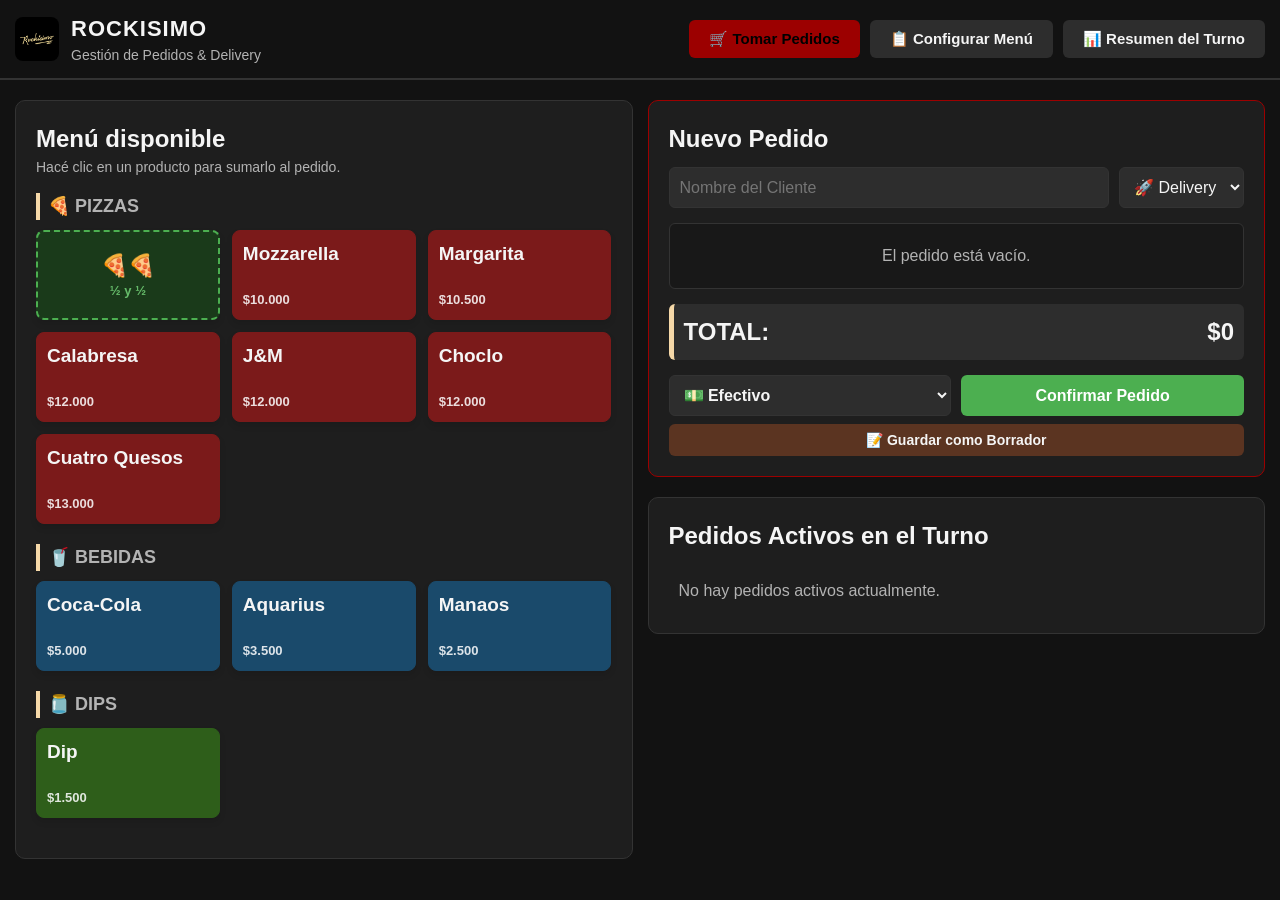
<file: index.html>
<!DOCTYPE html>
<html lang="es-AR">
<head>
    <meta charset="UTF-8">
    <meta name="viewport" content="width=device-width, initial-scale=1.0">
    <title>🍕 ROCKISIMO - Sistema de Pedidos</title>
    <link rel="stylesheet" href="css/estilos.css">
</head>
<body>

    <header>
        <div style="display:flex; align-items:center; gap:12px;">
            <img src="img/logo.png" alt="Rockísimo" style="height:44px; width:44px; border-radius:8px; object-fit:cover;">
            <div>
                <h1 style="font-size:22px; letter-spacing:1px;">ROCKISIMO</h1>
                <p style="color: var(--texto-secundario); font-size: 14px;">Gestión de Pedidos & Delivery</p>
            </div>
        </div>
        <div class="nav-botones">
            <button class="btn-nav activo" id="btn-vista-pedidos" onclick="cambiarVista('pedidos')">🛒 Tomar Pedidos</button>
            <button class="btn-nav" id="btn-vista-menu" onclick="cambiarVista('menu')">📋 Configurar Menú</button>
            <button class="btn-nav" id="btn-vista-balance" onclick="cambiarVista('balance')">📊 Resumen del Turno</button>
        </div>
    </header>

    <main class="contenedor-principal">

        <!-- ================================================ -->
        <!-- SECCIÓN 1: TOMA DE PEDIDOS                       -->
        <!-- ================================================ -->
        <section id="seccion-pedidos" class="doble-columna seccion-pedido-actual">

            <!-- Panel izquierdo: Menú de productos -->
            <div class="panel">
                <h2>Menú disponible</h2>
                <p style="color: var(--texto-secundario); margin-bottom: 15px; font-size: 14px;">Hacé clic en un producto para sumarlo al pedido.</p>
                <div id="contenedor-menu-operaciones"></div>
            </div>

            <!-- Panel derecho: Formulario de pedido + pedidos activos -->
            <div style="display: flex; flex-direction: column; gap: 20px;">

                <!-- Formulario del pedido actual -->
                <div class="panel" style="border-color: var(--primario);">
                    <h2 id="titulo-pedido-actual">Nuevo Pedido</h2>
                    <input type="hidden" id="editando-pedido-id" value="">

                    <div class="datos-cliente" style="margin-top: 10px;">
                        <input type="text" id="cliente-nombre" placeholder="Nombre del Cliente" autocomplete="off">
                        <select id="pedido-modalidad" style="width: 150px;" onchange="renderizarCarrito()">
                            <option value="Delivery">🚀 Delivery</option>
                            <option value="Retiro">🛍️ Retiro</option>
                        </select>
                    </div>

                    <div class="lista-items-pedido" id="carrito-items">
                        <p style="text-align: center; color: var(--texto-secundario); padding: 20px;">El pedido está vacío.</p>
                    </div>

                    <div class="contenedor-total">
                        <span>TOTAL:</span>
                        <span id="carrito-total">$0</span>
                    </div>

                    <div class="acciones-confirmacion">
                        <select id="pedido-pago" style="font-weight: bold;">
                            <option value="Efectivo">💵 Efectivo</option>
                            <option value="Transferencia">📱 Transferencia</option>
                        </select>
                        <button class="btn-accion btn-agregar" id="btn-confirmar-pedido" onclick="confirmarPedido()">Confirmar Pedido</button>
                    </div>

                    <button class="btn-accion" id="btn-guardar-borrador" onclick="guardarBorrador()"
                            style="width:100%; margin-top:8px; background:#5B3421; color:#f5f5f5; font-size:14px; padding:8px;">
                        📝 Guardar como Borrador
                    </button>

                    <button class="btn-accion btn-cancelar oculto" id="btn-cancelar-edicion" onclick="cancelarEdicion()"
                            style="width:100%; margin-top: 10px; font-size: 14px; padding: 5px;">
                        Cancelar Edición
                    </button>
                </div>

                <!-- Lista de pedidos activos -->
                <div class="panel">
                    <h2>Pedidos Activos en el Turno</h2>

                    <!-- Borradores (oculto si no hay ninguno) -->
                    <div id="seccion-borradores" class="oculto">
                        <p class="seccion-borradores-titulo">📝 Pedidos en Borrador</p>
                        <div class="lista-pedidos-activos" id="contenedor-borradores"></div>
                        <hr style="border-color: var(--borde); margin: 15px 0;">
                    </div>

                    <div class="lista-pedidos-activos" id="contenedor-pedidos-activos"></div>
                </div>

            </div>
        </section>

        <!-- ================================================ -->
        <!-- SECCIÓN 2: ADMINISTRACIÓN DEL MENÚ               -->
        <!-- ================================================ -->
        <section id="seccion-menu" class="panel oculto doble-columna">
            <h2>Administración del Menú</h2>
            <p style="color: var(--texto-secundario); margin-bottom: 15px;">Cargá los productos que se venden en el local. Se guardan automáticamente.</p>

            <!-- Costo de Delivery destacado -->
            <div id="panel-delivery" style="background:#252525; border:2px solid #9C0000; border-radius:10px; padding:15px; margin-bottom:20px; display:flex; align-items:center; gap:15px; flex-wrap:wrap;">
                <span style="font-size:28px;">🛵</span>
                <div style="flex:1;">
                    <div style="font-weight:bold; font-size:16px; color:#f5f5f5;">Costo de Delivery</div>
                    <div style="font-size:12px; color:var(--texto-secundario);">Se suma automáticamente a cada pedido Delivery</div>
                </div>
                <div id="delivery-vista" style="display:flex; align-items:center; gap:10px;">
                    <span id="delivery-precio-txt" style="font-size:22px; font-weight:bold; color:#f5f5f5;">$0</span>
                    <button class="btn-accion btn-info" onclick="editarDelivery()" style="padding:8px 16px; font-size:14px;">✏️ Editar precio</button>
                </div>
                <div id="delivery-edicion" style="display:none; align-items:center; gap:10px; flex-wrap:wrap;">
                    <input type="number" id="delivery-nuevo-precio" placeholder="Nuevo precio" min="0" style="width:140px;">
                    <button class="btn-accion btn-agregar" onclick="guardarPrecioDelivery()" style="padding:8px 16px; font-size:14px;">✔ Guardar</button>
                    <button class="btn-accion btn-cancelar" onclick="cancelarEditarDelivery()" style="padding:8px 16px; font-size:14px;">✖ Cancelar</button>
                </div>
            </div>

            <!-- Formulario de nuevo producto -->
            <div class="form-producto">
                <div>
                    <label style="font-size: 14px; display:block; margin-bottom: 5px;">Nombre del Producto</label>
                    <input type="text" id="prod-nombre" placeholder="Ej: Pizza Muzzarella grande" autocomplete="off">
                </div>
                <div>
                    <label style="font-size: 14px; display:block; margin-bottom: 5px;">Categoría</label>
                    <select id="prod-categoria">
                        <option value="Pizzas">Pizzas</option>
                        <option value="Bebidas">Bebidas</option>
                        <option value="Dips">Dips</option>
                        <option value="Servicios">Servicios</option>
                    </select>
                </div>
                <div>
                    <label style="font-size: 14px; display:block; margin-bottom: 5px;">Precio ($)</label>
                    <input type="number" id="prod-precio" placeholder="Ej: 4500" min="0">
                </div>
                <button class="btn-accion btn-agregar" onclick="guardarProducto()">Guardar</button>
            </div>

            <!-- Nueva categoría -->
            <div style="display:flex; gap:10px; align-items:flex-end; background:#1e1e1e; padding:12px; border-radius:8px; margin-bottom:15px;">
                <div style="flex:1;">
                    <label style="font-size:14px; display:block; margin-bottom:5px;">➕ Nueva categoría</label>
                    <input type="text" id="nueva-categoria-input" placeholder="Ej: Postres, Combos..." autocomplete="off">
                </div>
                <button class="btn-accion btn-info" onclick="agregarNuevaCategoria()" style="white-space:nowrap;">Agregar Categoría</button>
            </div>

            <!-- Colores por categoría -->
            <div style="background:#1e1e1e; border:1px solid var(--borde); border-radius:10px; padding:15px; margin-bottom:20px;">
                <h3 style="margin-bottom:12px; font-size:15px; color:var(--texto-principal);">🎨 Color de botones por categoría</h3>
                <p style="font-size:12px; color:var(--texto-secundario); margin-bottom:10px;">Hacé clic en el color para cambiarlo. Se aplica al instante en la pantalla de pedidos.</p>
                <div id="panel-colores-cat" style="display:flex; flex-wrap:wrap; gap:10px;"></div>
            </div>

            <!-- Tabla del menú -->
            <table class="tabla-admin">
                <thead>
                    <tr>
                        <th>Producto</th>
                        <th>Categoría</th>
                        <th>Precio</th>
                        <th style="text-align: center;">Acciones</th>
                    </tr>
                </thead>
                <tbody id="tabla-menu-cuerpo"></tbody>
            </table>
        </section>

        <!-- ================================================ -->
        <!-- SECCIÓN 3: RESUMEN DEL TURNO / BALANCE           -->
        <!-- ================================================ -->
        <section id="seccion-balance" class="panel oculto doble-columna">
            <h2>Resumen del Turno / Balance</h2>
            <p style="color: var(--texto-secundario); margin-bottom: 20px;">Control de caja, estadísticas de ventas del turno y auditoría.</p>

            <div id="fecha-jornada" style="font-size:15px; color:var(--texto-secundario); margin-bottom:12px; letter-spacing:0.5px;"></div>

            <!-- Totales -->
            <div class="resumen-grilla" style="grid-template-columns: 1.4fr 1fr 1fr;">
                <div class="tarjeta-balance" style="border-bottom-color: #ff9800; border-bottom-width: 5px;">
                    <h3 style="color:var(--texto-secundario);">💰 Total General de la Noche</h3>
                    <div class="monto-balance" id="balance-total" style="color: #ff9800; font-size:36px;">$0</div>
                </div>
                <div class="tarjeta-balance efec">
                    <h3>💵 Efectivo</h3>
                    <div class="monto-balance" id="balance-efectivo" style="color: #4caf50;">$0</div>
                </div>
                <div class="tarjeta-balance transf">
                    <h3>📱 Transferencia</h3>
                    <div class="monto-balance" id="balance-transferencia" style="color: #2196f3;">$0</div>
                </div>
            </div>

            <div style="display: grid; grid-template-columns: 1fr; gap: 20px; margin-bottom: 20px;" id="subsecciones-balance-grilla">

                <!-- Detalle de ventas -->
                <div>
                    <h3 style="margin-bottom: 10px;">📦 Detalle de Ventas por Producto</h3>
                    <div id="total-pizzas-banner" style="display:none; background:#7B1A1A; border-radius:8px; padding:10px 14px; margin-bottom:10px; font-size:15px; font-weight:bold; color:#fff;">
                        🍕 Total pizzas vendidas: <span id="total-pizzas-num">0</span>
                    </div>
                    <ul class="ranking-lista" id="balance-ranking"></ul>
                </div>

                <!-- Estadísticas de horarios -->
                <div>
                    <h3 style="margin-bottom: 10px;">🕐 Estadísticas de Horarios y Tiempos</h3>
                    <div id="stats-horarios" style="background:#181818; border-radius:8px; padding:15px;">
                        <p style="color:var(--texto-secundario); font-size:13px;">Sin datos suficientes aún.</p>
                    </div>
                </div>

                <!-- Pedidos cancelados (control interno, no aparece en reportes) -->
                <div id="seccion-cancelados-balance" style="display:none;">
                    <h3 style="margin-bottom:10px; color:var(--peligro);">❌ Pedidos Cancelados <span style="font-size:12px; font-weight:normal; color:var(--texto-secundario);">(control interno — no afectan el balance)</span></h3>
                    <table class="tabla-admin" style="font-size:14px;">
                        <thead>
                            <tr>
                                <th>ID</th><th>Cliente</th><th>Modalidad</th><th>Total</th><th>Acción</th>
                            </tr>
                        </thead>
                        <tbody id="cancelados-lista"></tbody>
                    </table>
                </div>

                <!-- Auditoría de pedidos -->
                <div>
                    <h3 style="margin-bottom: 10px;">📋 Auditoría de todos los Pedidos del Turno</h3>
                    <table class="tabla-admin" style="font-size: 14px;">
                        <thead>
                            <tr>
                                <th>ID</th>
                                <th>Cliente</th>
                                <th>Modalidad</th>
                                <th>Pago</th>
                                <th>Total</th>
                                <th>Entrada → Salida</th>
                                <th>Estado</th>
                            </tr>
                        </thead>
                        <tbody id="balance-tabla-pedidos"></tbody>
                    </table>
                </div>

            </div>

            <div class="acciones-balance">
                <button class="btn-accion btn-info" onclick="window.print()">🖨️ Imprimir Resumen</button>
                <button class="btn-accion" onclick="compartirResumen()" style="background:#25D366; color:#fff; border:none;">📤 Compartir Resumen</button>
                <button class="btn-accion btn-cancelar" onclick="cerrarTurno()" style="margin-left: auto;">🏁 Cerrar Turno (Reiniciar)</button>
            </div>
        </section>

    </main>

    <!-- Modal Mitad y Mitad -->
    <div id="modal-mitad">
        <div class="modal-caja">
            <h3 id="modal-mitad-titulo">🍕 Mitad y Mitad</h3>
            <p class="subtitulo-modal" id="modal-mitad-subtitulo">Elegí la primera mitad</p>
            <div class="lista-pizzas" id="modal-lista-pizzas"></div>
            <div class="acciones-modal">
                <button class="btn-cancelar-modal" onclick="cerrarModalMitad()">Cancelar</button>
                <button class="btn-confirmar-modal" id="btn-confirmar-mitad" disabled onclick="confirmarMitad()">Siguiente →</button>
            </div>
        </div>
    </div>

    <!-- Scripts en orden de dependencia -->
    <script src="js/storage.js"></script>
    <script src="js/menu.js"></script>
    <script src="js/pedidos.js"></script>
    <script src="js/balance.js"></script>
    <script src="js/app.js"></script>

</body>
</html>
</file>
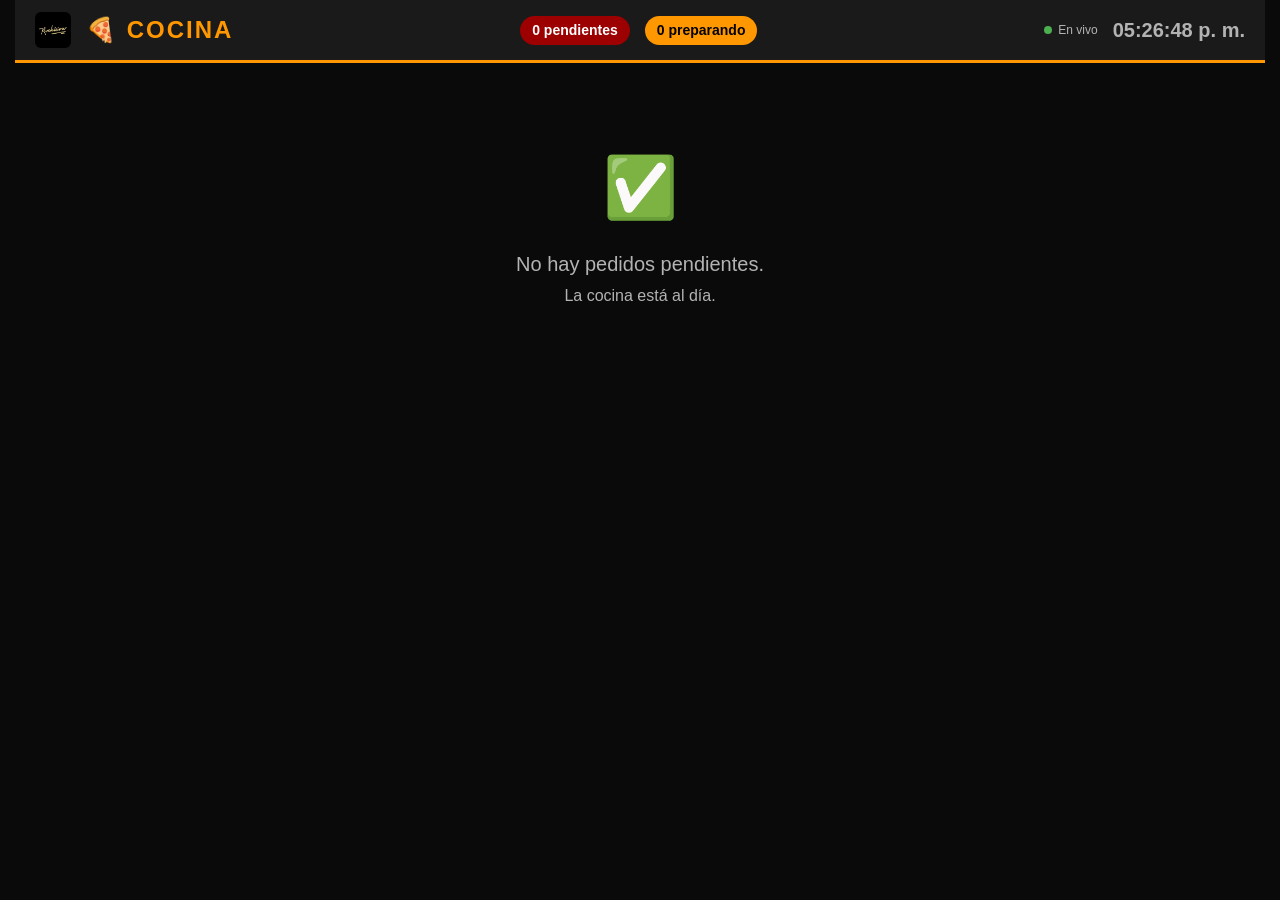
<file: cocina.html>
<!DOCTYPE html>
<html lang="es-AR">
<head>
    <meta charset="UTF-8">
    <meta name="viewport" content="width=device-width, initial-scale=1.0">
    <title>🍕 ROCKISIMO — Cocina</title>
    <link rel="stylesheet" href="css/estilos.css">
    <link rel="stylesheet" href="css/cocina.css">
</head>
<body>

    <div class="cocina-header-bar">
        <div style="display:flex; align-items:center; gap:15px;">
            <img src="img/logo.png" alt="Rockísimo" style="height:36px; width:36px; border-radius:6px; object-fit:cover;">
            <span class="cocina-titulo">🍕 COCINA</span>
        </div>

        <div class="cocina-contadores">
            <span class="cocina-contador-chip pendientes" id="cnt-pendientes">0 pendientes</span>
            <span class="cocina-contador-chip preparando" id="cnt-preparando">0 preparando</span>
        </div>

        <div style="display:flex; align-items:center; gap:15px;">
            <div class="refresh-indicator">
                <div class="refresh-dot"></div>
                <span>En vivo</span>
            </div>
            <span class="cocina-reloj" id="cocina-reloj">--:--:--</span>
        </div>
    </div>

    <div class="cocina-grid" id="contenedor-cocina">
        <div class="cocina-vacia">
            <span class="icono">⏳</span>
            Cargando pedidos...
        </div>
    </div>

    <!-- Scripts en orden de dependencia -->
    <script src="js/storage.js"></script>
    <script src="js/cocina.js"></script>

</body>
</html>
</file>
<file: css/estilos.css>
/* --- ESTILOS GENERALES Y TEMA OSCURO --- */
:root {
    --bg-principal: #121212;
    --bg-tarjeta: #1e1e1e;
    --bg-input: #2d2d2d;
    --texto-principal: #f5f5f5;
    --texto-secundario: #b3b3b3;
    --primario: #9C0000;
    --primario-hover: #7a0000;
    --exito: #4caf50;
    --exito-hover: #43a047;
    --peligro: #f44336;
    --peligro-hover: #e53935;
    --info: #2196f3;
    --borde: #333333;
}

* {
    box-sizing: border-box;
    margin: 0;
    padding: 0;
    font-family: 'Segoe UI', Roboto, Helvetica, Arial, sans-serif;
}

body {
    background-color: var(--bg-principal);
    color: var(--texto-principal);
    padding: 15px;
    padding-top: 0;
    line-height: 1.5;
}

header {
    display: flex;
    justify-content: space-between;
    align-items: center;
    padding: 12px 15px 12px 15px;
    border-bottom: 2px solid var(--borde);
    margin-bottom: 20px;
    position: sticky;
    top: 0;
    z-index: 1000;
    background-color: var(--bg-principal);
    margin-left: -15px;
    margin-right: -15px;
}

h1, h2, h3 {
    color: var(--texto-principal);
}

button {
    cursor: pointer;
    border: none;
    border-radius: 6px;
    font-weight: bold;
    transition: background 0.2s, transform 0.1s;
}

button:active {
    transform: scale(0.98);
}

input, select {
    background-color: var(--bg-input);
    color: var(--texto-principal);
    border: 1px solid var(--borde);
    padding: 10px;
    border-radius: 6px;
    font-size: 16px;
    width: 100%;
}

input:focus, select:focus {
    outline: 2px solid var(--primario);
}

/* --- DISEÑO EN GRILLA (RESPONSIVE) --- */
.contenedor-principal {
    display: grid;
    grid-template-columns: 1fr;
    gap: 20px;
}

@media (min-width: 1024px) {
    .contenedor-principal {
        grid-template-columns: 1.2fr 0.8fr;
    }
    .doble-columna {
        grid-column: span 2;
    }
}

.panel {
    background-color: var(--bg-tarjeta);
    border: 1px solid var(--borde);
    border-radius: 10px;
    padding: 20px;
}

/* --- BOTONES DE NAVEGACIÓN DE SECCIONES --- */
.nav-botones {
    display: flex;
    gap: 10px;
    flex-wrap: wrap;
}

.btn-nav {
    padding: 10px 20px;
    background-color: var(--bg-input);
    color: var(--texto-principal);
    font-size: 15px;
}

.btn-nav.activo {
    background-color: var(--primario);
    color: #000;
}

/* --- MÓDULO 1: CONFIGURACIÓN DEL MENÚ --- */
.oculto {
    display: none !important;
}

.form-producto {
    display: grid;
    grid-template-columns: repeat(auto-fit, minmax(200px, 1fr)) auto;
    gap: 10px;
    align-items: flex-end;
    margin-bottom: 20px;
    background: #1e1e1e;
    padding: 15px;
    border-radius: 8px;
}

.btn-accion {
    padding: 10px 20px;
    font-size: 16px;
}

.btn-agregar { background-color: var(--exito); color: white; }
.btn-agregar:hover { background-color: var(--exito-hover); }
.btn-cancelar { background-color: var(--peligro); color: white; }
.btn-cancelar:hover { background-color: var(--peligro-hover); }
.btn-info { background-color: var(--info); color: white; }

.tabla-admin {
    width: 100%;
    border-collapse: collapse;
    margin-top: 10px;
}

.tabla-admin th, .tabla-admin td {
    padding: 12px;
    text-align: left;
    border-bottom: 1px solid var(--borde);
}

.tabla-admin th { background-color: var(--bg-input); }

/* --- MÓDULO 2: TOMA DE PEDIDOS --- */
.seccion-pedido-actual {
    display: grid;
    grid-template-columns: 1fr;
    gap: 15px;
}

@media (min-width: 768px) {
    .seccion-pedido-actual { grid-template-columns: 1fr 1fr; }
}

.grupo-categoria {
    margin-bottom: 20px;
}

.titulo-categoria {
    border-left: 4px solid #F5D8A8;
    padding-left: 8px;
    margin-bottom: 10px;
    font-size: 18px;
    text-transform: uppercase;
    color: var(--texto-secundario);
}

.grilla-productos {
    display: grid;
    grid-template-columns: repeat(auto-fill, minmax(140px, 1fr));
    gap: 12px;
}

.btn-producto {
    background-color: var(--bg-input);
    border: 1px solid var(--borde);
    color: var(--texto-principal);
    padding: 12px 10px;
    text-align: center;
    border-radius: 8px;
    display: flex;
    flex-direction: column;
    justify-content: space-between;
    min-height: 90px;
    box-shadow: 0 4px 6px rgba(0,0,0,0.1);
}

.btn-producto:hover {
    border-color: var(--primario);
    background-color: #4a3828;
}

.btn-producto .nombre { font-size: 19px; font-weight: bold; margin-bottom: 4px; line-height: 1.2; }
.btn-producto .precio { color: #ffffff; font-size: 13px; opacity: 0.85; }

/* Botón mitad y mitad */
.btn-mitad {
    background-color: #1a3a1a;
    border: 2px dashed #4caf50;
    color: var(--texto-principal);
    padding: 12px 10px;
    text-align: center;
    border-radius: 8px;
    display: flex;
    flex-direction: column;
    justify-content: center;
    align-items: center;
    min-height: 90px;
    box-shadow: 0 4px 6px rgba(0,0,0,0.1);
    cursor: pointer;
    gap: 4px;
}
.btn-mitad:hover { background-color: #254a25; border-color: #66bb6a; }
.btn-mitad .mitad-icono { font-size: 22px; }
.btn-mitad .mitad-label { font-size: 13px; font-weight: bold; color: #66bb6a; }

/* Modal selector mitad y mitad */
#modal-mitad {
    display: none;
    position: fixed;
    inset: 0;
    background: rgba(0,0,0,0.75);
    z-index: 2000;
    justify-content: center;
    align-items: center;
}
#modal-mitad.activo { display: flex; }
#modal-mitad .modal-caja {
    background: var(--bg-tarjeta);
    border: 1px solid var(--borde);
    border-radius: 12px;
    padding: 20px;
    width: 90%;
    max-width: 420px;
    max-height: 80vh;
    overflow-y: auto;
}
#modal-mitad h3 { margin: 0 0 6px 0; color: #66bb6a; }
#modal-mitad .subtitulo-modal { font-size: 13px; color: var(--texto-secundario); margin-bottom: 14px; }
#modal-mitad .lista-pizzas { display: flex; flex-direction: column; gap: 8px; }
#modal-mitad .opcion-pizza {
    background: var(--bg-input);
    border: 1px solid var(--borde);
    border-radius: 8px;
    padding: 12px 14px;
    cursor: pointer;
    display: flex;
    justify-content: space-between;
    align-items: center;
}
#modal-mitad .opcion-pizza:hover { border-color: #66bb6a; background: #1e3a1e; }
#modal-mitad .opcion-pizza.seleccionada { border-color: #4caf50; background: #1a3a1a; }
#modal-mitad .opcion-pizza .piz-nombre { font-weight: bold; }
#modal-mitad .opcion-pizza .piz-precio { font-size: 13px; color: var(--texto-secundario); }
#modal-mitad .acciones-modal { display: flex; gap: 10px; margin-top: 16px; }
#modal-mitad .acciones-modal button { flex: 1; padding: 10px; border-radius: 8px; border: none; cursor: pointer; font-weight: bold; }
#modal-mitad .btn-cancelar-modal { background: var(--bg-input); color: var(--texto-principal); }
#modal-mitad .btn-confirmar-modal { background: #4caf50; color: #fff; }
#modal-mitad .btn-confirmar-modal:disabled { background: #555; cursor: not-allowed; }

/* Detalle del pedido actual */
.datos-cliente {
    display: flex;
    gap: 10px;
    margin-bottom: 15px;
}

.lista-items-pedido {
    max-height: 300px;
    overflow-y: auto;
    border: 1px solid var(--borde);
    border-radius: 6px;
    background: #181818;
    margin-bottom: 15px;
}

.item-linea {
    display: flex;
    justify-content: space-between;
    align-items: center;
    padding: 10px;
    border-bottom: 1px solid var(--borde);
}

.item-controles {
    display: flex;
    align-items: center;
    gap: 8px;
}

.btn-cant {
    width: 32px;
    height: 32px;
    font-size: 18px;
    background-color: var(--bg-input);
    color: var(--texto-principal);
}
.btn-cant:hover { background-color: var(--borde); }

.cant-numero {
    font-weight: bold;
    min-width: 20px;
    text-align: center;
}

.contenedor-total {
    font-size: 24px;
    font-weight: bold;
    display: flex;
    justify-content: space-between;
    margin-bottom: 15px;
    padding: 10px;
    background-color: var(--bg-input);
    border-radius: 6px;
    border-left: 5px solid #F5D8A8;
}

.acciones-confirmacion {
    display: grid;
    grid-template-columns: 1fr 1fr;
    gap: 10px;
}

/* --- MÓDULO 3: PEDIDOS ACTIVOS --- */
.lista-pedidos-activos {
    display: grid;
    grid-template-columns: repeat(auto-fill, minmax(300px, 1fr));
    gap: 15px;
    margin-top: 15px;
}

.tarjeta-pedido {
    background-color: var(--bg-input);
    border: 1px solid var(--borde);
    border-radius: 8px;
    padding: 15px;
    display: flex;
    flex-direction: column;
    justify-content: space-between;
}

/* Estados de pedido */
.tarjeta-pedido.pendiente   { border-top: 4px solid #9C0000; }
.tarjeta-pedido.preparando  { border-top: 4px solid #FF9800; }
.tarjeta-pedido.listo       { border-top: 4px solid #00BCD4; }
.tarjeta-pedido.entregado   { border-top: 4px solid var(--exito); opacity: 0.7; }
.tarjeta-pedido.borrador    { border-top: 4px solid #5B3421; border-style: dashed; }

/* Sección de borradores */
.seccion-borradores-titulo {
    font-size: 14px;
    font-weight: bold;
    color: #C0956B;
    text-transform: uppercase;
    letter-spacing: 1px;
    margin-bottom: 5px;
    padding: 8px 10px;
    background: #2a1a0a;
    border-radius: 6px;
    border-left: 4px solid #5B3421;
}

.tarjeta-encabezado {
    display: flex;
    justify-content: space-between;
    font-weight: bold;
    border-bottom: 1px solid var(--borde);
    padding-bottom: 5px;
    margin-bottom: 10px;
}

.badge {
    padding: 2px 6px;
    border-radius: 4px;
    font-size: 12px;
    color: #000;
    font-weight: bold;
}
.badge.delivery      { background-color: #9C0000; color: white; }
.badge.retiro        { background-color: #00bcd4; color: white; }
.badge.efectivo      { background-color: #8bc34a; color: #000; }
.badge.transferencia { background-color: #2196f3; color: white; }
.badge.borrador      { background-color: #5B3421; color: #f5f5f5; }
.badge.preparando    { background-color: #FF9800; color: #000; }
.badge.listo         { background-color: #00BCD4; color: #000; }

.tarjeta-detalles {
    font-size: 14px;
    margin-bottom: 10px;
    flex-grow: 1;
}

.tarjeta-acciones {
    display: grid;
    grid-template-columns: repeat(3, 1fr);
    gap: 5px;
    margin-top: 10px;
}

.btn-tarjeta {
    padding: 8px 5px;
    font-size: 12px;
    color: white;
}

/* --- MÓDULO 4: CIERRE Y BALANCE --- */
.resumen-grilla {
    display: grid;
    grid-template-columns: repeat(auto-fit, minmax(200px, 1fr));
    gap: 15px;
    margin-bottom: 20px;
}

.tarjeta-balance {
    background: #1e1e1e;
    padding: 15px;
    border-radius: 8px;
    text-align: center;
    border-bottom: 4px solid var(--info);
}
.tarjeta-balance.efec  { border-bottom-color: #4caf50; }
.tarjeta-balance.transf { border-bottom-color: #2196f3; }

.monto-balance {
    font-size: 26px;
    font-weight: bold;
    margin-top: 5px;
}

.ranking-lista {
    list-style: none;
    background: #181818;
    padding: 10px;
    border-radius: 6px;
}

.ranking-item {
    display: flex;
    justify-content: space-between;
    padding: 8px 5px;
    border-bottom: 1px solid var(--borde);
}

.acciones-balance {
    display: flex;
    gap: 10px;
    margin-top: 20px;
}

/* --- ESTILOS DE IMPRESIÓN --- */
@media print {
    body {
        background: white;
        color: black;
        padding: 0;
    }
    .nav-botones, .panel:not(#seccion-balance), .acciones-balance, header {
        display: none !important;
    }
    #seccion-balance {
        border: none;
        background: white;
        color: black;
        width: 100%;
    }
    #fecha-jornada {
        font-size: 22px !important;
        font-weight: bold !important;
        color: black !important;
        margin-bottom: 16px !important;
        border-bottom: 3px solid #9C0000;
        padding-bottom: 8px;
    }
    #fecha-jornada strong { color: #9C0000 !important; }
    .tarjeta-balance, .ranking-lista {
        background: white;
        color: black;
        border: 1px solid #ccc;
    }
    .monto-balance { color: black !important; }
    .tabla-admin th {
        background-color: #eee;
        color: black;
    }
    .tabla-admin td, .tabla-admin th {
        border-bottom: 1px solid #ccc;
        color: black;
    }
    .ranking-item { color: black !important; }
    .ranking-item strong { color: black !important; }
    /* Cancelados nunca aparecen en el impreso */
    #seccion-cancelados-balance { display: none !important; }
}
</file>
<file: css/cocina.css>
/* Estilos exclusivos del módulo Cocina */

body {
    background-color: #0a0a0a;
}

.cocina-header-bar {
    display: flex;
    justify-content: space-between;
    align-items: center;
    padding: 12px 20px;
    background: #1a1a1a;
    border-bottom: 3px solid #FF9800;
    position: sticky;
    top: 0;
    z-index: 100;
}

.cocina-titulo {
    font-size: 24px;
    font-weight: bold;
    color: #FF9800;
    letter-spacing: 2px;
}

.cocina-reloj {
    font-size: 20px;
    font-weight: bold;
    color: var(--texto-secundario);
    font-variant-numeric: tabular-nums;
}

.cocina-grid {
    display: grid;
    grid-template-columns: repeat(auto-fill, minmax(280px, 1fr));
    gap: 20px;
    padding: 20px;
}

.tarjeta-cocina {
    border-radius: 12px;
    padding: 20px;
    display: flex;
    flex-direction: column;
    gap: 12px;
    border: 2px solid var(--borde);
    transition: box-shadow 0.2s;
}

.tarjeta-cocina.pendiente {
    background: #1e1010;
    border-color: #9C0000;
    box-shadow: 0 0 12px rgba(156,0,0,0.3);
}

.tarjeta-cocina.preparando {
    background: #1e160a;
    border-color: #FF9800;
    box-shadow: 0 0 12px rgba(255,152,0,0.3);
}

.cocina-card-header {
    display: flex;
    justify-content: space-between;
    align-items: center;
    border-bottom: 1px solid var(--borde);
    padding-bottom: 10px;
}

.cocina-codigo {
    font-size: 28px;
    font-weight: bold;
    color: #f5f5f5;
}

.cocina-hora {
    font-size: 13px;
    color: var(--texto-secundario);
}

.cocina-cliente {
    font-size: 16px;
    color: var(--texto-secundario);
    font-style: italic;
}

/* Nombre del cliente — protagonismo visual máximo */
.cocina-cliente-nombre {
    font-size: 30px;
    font-weight: bold;
    color: #f5f5f5;
    letter-spacing: 0.5px;
    line-height: 1.1;
    padding: 4px 0;
    border-bottom: 1px solid var(--borde);
    margin-bottom: 4px;
}

.cocina-items {
    flex: 1;
}

.item-cocina {
    font-size: 22px;
    font-weight: bold;
    padding: 8px 0;
    border-bottom: 1px solid var(--borde);
    color: #f5f5f5;
}

.item-cocina:last-child {
    border-bottom: none;
}

.item-cocina .cant {
    font-size: 26px;
    color: #FF9800;
    margin-right: 8px;
}

/* Pizzas: máxima jerarquía */
.item-cocina.pizza {
    font-size: 26px;
    font-weight: bold;
    color: #ffffff;
    padding: 10px 0;
    border-bottom: 1px solid var(--borde);
}
.item-cocina.pizza .cant {
    font-size: 30px;
    color: #FF9800;
}

/* Extras: presencia secundaria */
.item-cocina.extra {
    font-size: 16px;
    font-weight: normal;
    color: var(--texto-secundario);
    padding: 5px 0;
    border-bottom: none;
}
.item-cocina.extra .cant {
    font-size: 16px;
    color: var(--texto-secundario);
}

/* Separador de sección extras */
.cocina-extras-titulo {
    font-size: 11px;
    text-transform: uppercase;
    letter-spacing: 1px;
    color: var(--texto-secundario);
    opacity: 0.6;
    margin-top: 8px;
    margin-bottom: 2px;
}

.btn-cocina {
    width: 100%;
    padding: 16px;
    font-size: 20px;
    font-weight: bold;
    border-radius: 8px;
    border: none;
    cursor: pointer;
    transition: transform 0.1s, background 0.2s;
}

.btn-cocina:active { transform: scale(0.97); }

.btn-preparando {
    background: #FF9800;
    color: #000;
}
.btn-preparando:hover { background: #e68900; }

.btn-listo {
    background: #00BCD4;
    color: #000;
}
.btn-listo:hover { background: #00acc1; }

.cocina-vacia {
    grid-column: 1 / -1;
    text-align: center;
    padding: 60px 20px;
    color: var(--texto-secundario);
    font-size: 20px;
}

.cocina-vacia .icono {
    font-size: 60px;
    display: block;
    margin-bottom: 16px;
}

/* Badge de modalidad en cocina */
.cocina-badge {
    padding: 4px 10px;
    border-radius: 6px;
    font-size: 14px;
    font-weight: bold;
}
.cocina-badge.delivery { background: #9C0000; color: white; }
.cocina-badge.retiro   { background: #00bcd4; color: white; }

/* Tiempo transcurrido */
.cocina-tiempo {
    font-size: 12px;
    color: var(--texto-secundario);
    text-align: right;
}
.cocina-tiempo.alerta { color: #f44336; font-weight: bold; }

/* Contador de pedidos pendientes en header */
.cocina-contadores {
    display: flex;
    gap: 15px;
    align-items: center;
}

.cocina-contador-chip {
    padding: 4px 12px;
    border-radius: 20px;
    font-size: 14px;
    font-weight: bold;
}
.cocina-contador-chip.pendientes  { background: #9C0000; color: white; }
.cocina-contador-chip.preparando  { background: #FF9800; color: #000; }

/* Auto-refresh indicator */
.refresh-indicator {
    font-size: 12px;
    color: var(--texto-secundario);
    display: flex;
    align-items: center;
    gap: 6px;
}
.refresh-dot {
    width: 8px;
    height: 8px;
    border-radius: 50%;
    background: #4caf50;
    animation: pulso 2s infinite;
}
@keyframes pulso {
    0%, 100% { opacity: 1; }
    50% { opacity: 0.3; }
}
</file>
